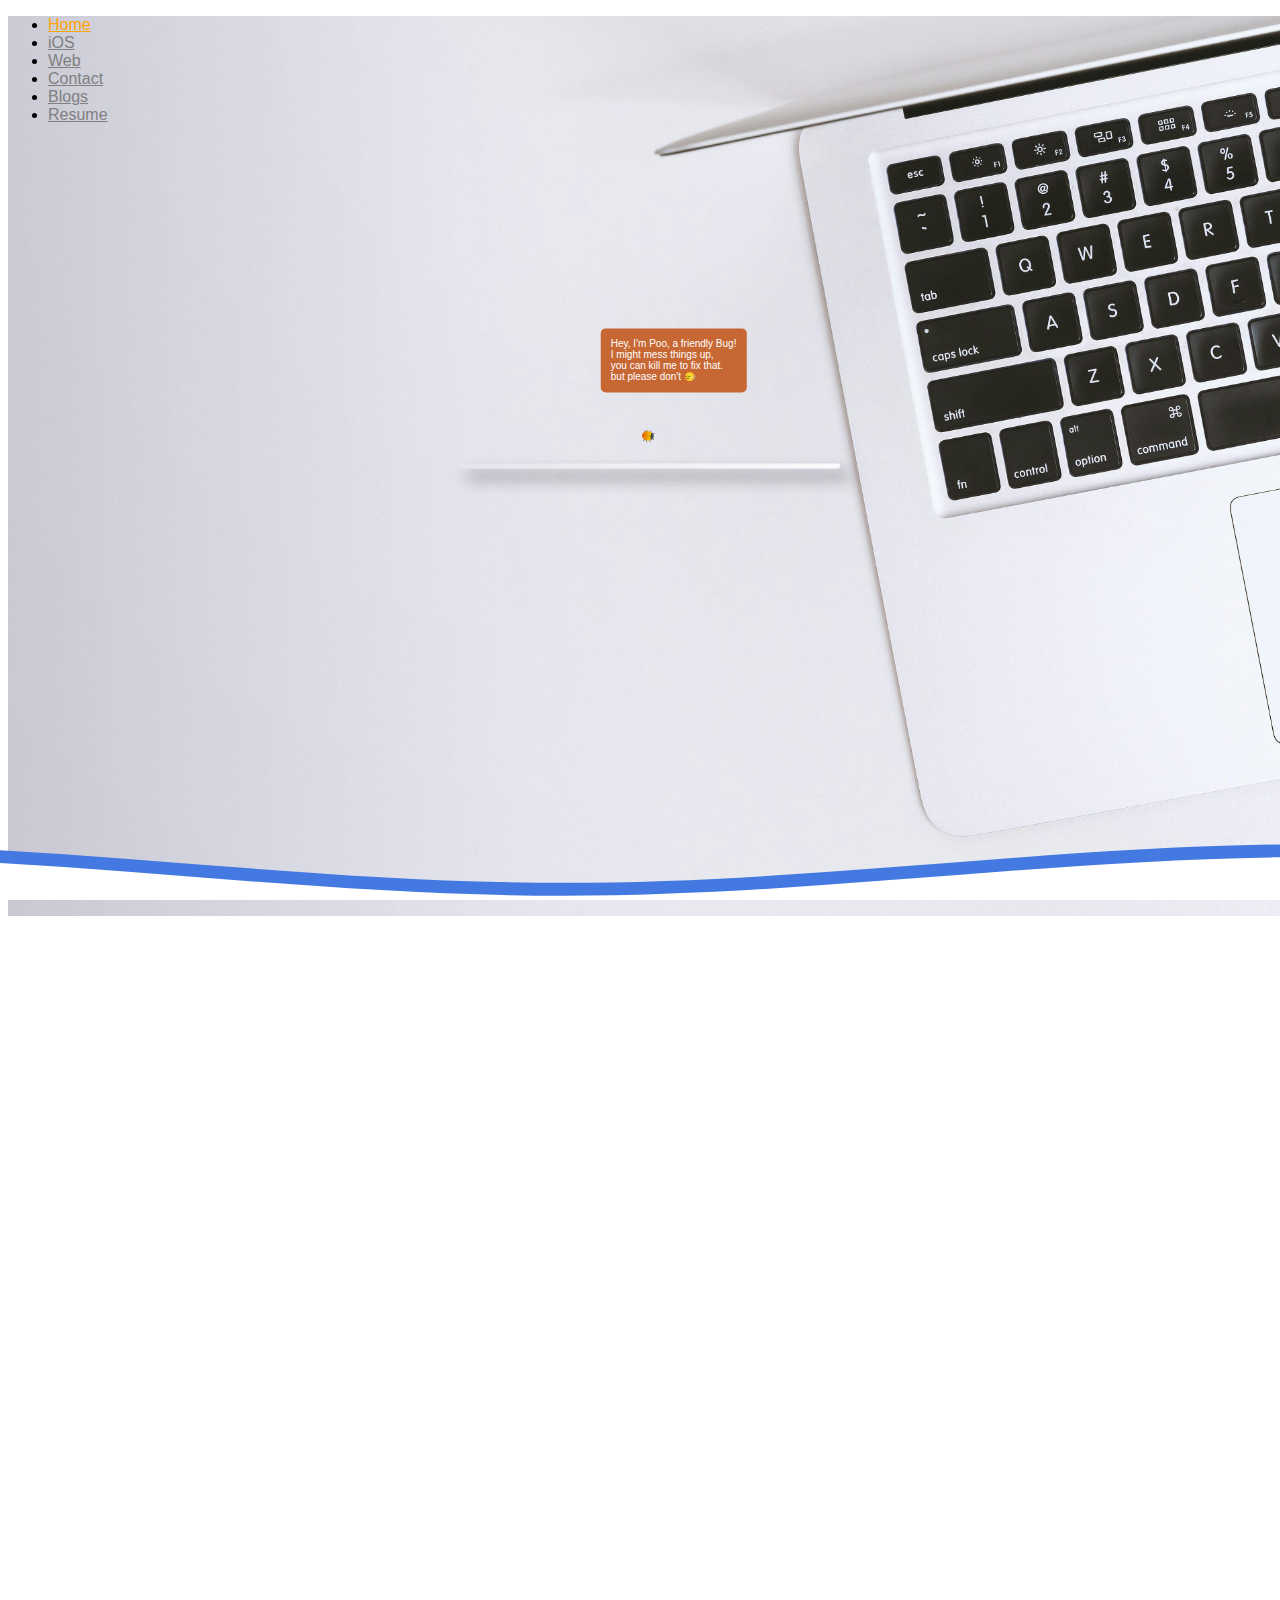
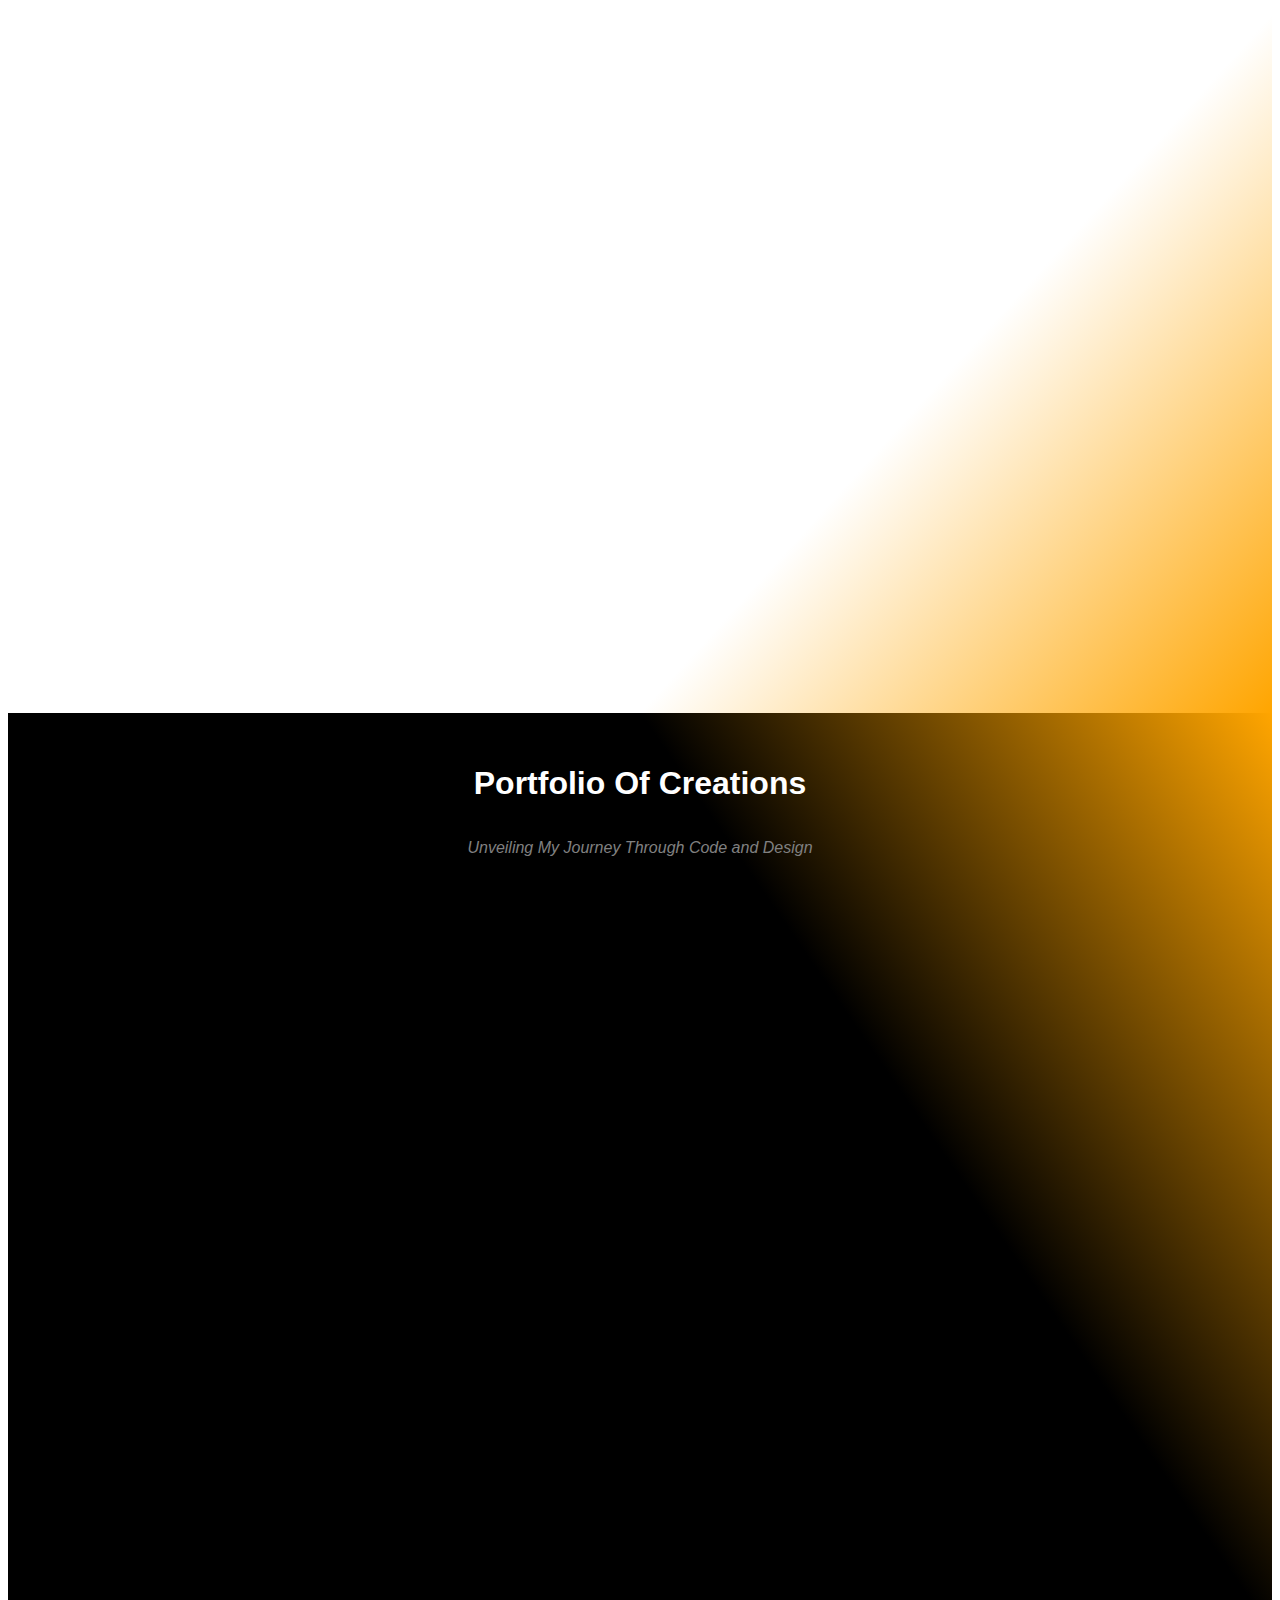
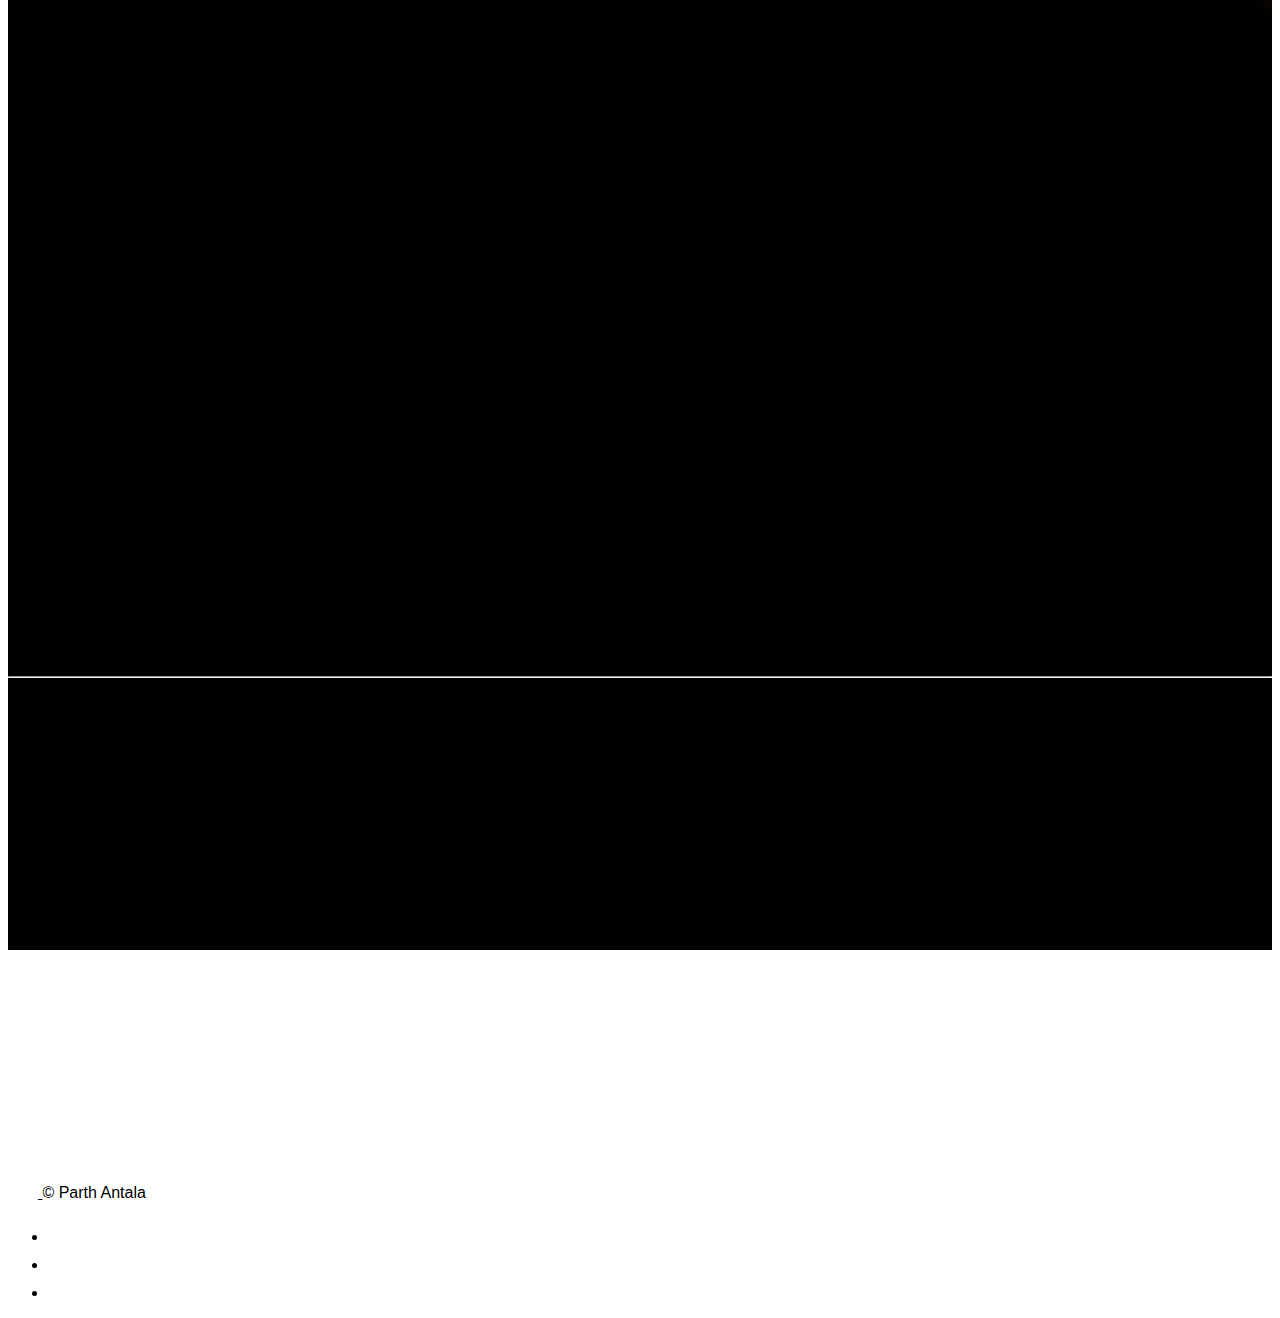
<file: index.html>
<!DOCTYPE html>
<html lang="en">

<head>
    <meta charset="UTF-8">
    <meta name="viewport" content="width=device-width, initial-scale=1.0">
    <link rel="icon" href="imgs/favicon.png" type="image/png">
    <link href="https://cdn.jsdelivr.net/npm/bootstrap@5.3.0-alpha3/dist/css/bootstrap.min.css" rel="stylesheet"
        integrity="sha384-KK94CHFLLe+nY2dmCWGMq91rCGa5gtU4mk92HdvYe+M/SXH301p5ILy+dN9+nJOZ" crossorigin="anonymous">
    <link rel="stylesheet" href="styles.css">
    <link rel="preconnect" href="https://fonts.googleapis.com">
    <link rel="preconnect" href="https://fonts.gstatic.com" crossorigin>
    <link href="https://fonts.googleapis.com/css2?family=Great+Vibes&display=swap" rel="stylesheet">
    <link rel="icon" type="svg" href="imgs/logo.svg">
    <link rel="stylesheet" href="https://cdnjs.cloudflare.com/ajax/libs/font-awesome/6.0.0-beta3/css/all.min.css">
    <title>Parth.Portfolio</title>
</head>

<body>
    <div class="ladybug-container">
        <img src="imgs/ladyBug.png" alt="Ladybug" class="ladybug">
        <div id="bugMessage" class="bug-message">
            <p>Hey, Check it out </p>
        </div>
    </div>
    <section>
        <section class="heroSection">
            <div class="hero">
                <header class="d-flex justify-content-left py-3 px-4 sticky-nav">
                    <ul class="nav nav-underline">
                        <li class="nav-item"><a href="#" class="nav-link active" aria-current="page"
                                style="color: orange ; ">Home</a></li>
                        <li class="nav-item"><a href="iOSProjects2.html" class="nav-link">iOS</a></li>
                        <li class="nav-item"><a href="webProjects.html" class="nav-link">Web</a></li>
                        <li class="nav-item"><a href="#contact" class="nav-link">Contact</a></li>
                        <li class="nav-item"><a href="https://medium.com/@theparthantala" class="nav-link">Blogs</a>
                        </li>
                        <li class="nav-item"><a onclick="openFlashcard('resume.pdf')" class="nav-link">Resume</a></li>
                    </ul>
                </header>
                <div class="progress-bar">

                    <div class="progress"></div>
                </div>
                <div class="heroText fade" style="display: none;">
                    <img src="imgs/avatar.png" width="150px" class="avatar">
                    <h1>Hello, I'm Parth 👋</h1>
                    <p>A developer / <span class="designerWord">Designer!</span><br><span class="textHero">with
                            expertise in
                            Swift, SwiftUI, React, and Node.js, building high-performance iOS and web applications
                            tailored to client needs. I focus on delivering seamless user experiences with scalable,
                            maintainable solutions.</span> </p>
                </div>
            </div>
        </section>

        <svg class="editorial" xmlns="http://www.w3.org/2000/svg" xmlns:xlink="http://www.w3.org/1999/xlink"
            viewBox="0 24 150 28 " preserveAspectRatio="none">
            <defs>
                <path id="gentle-wave" d="M-160 44c30 0 
                    58-18 88-18s
                    58 18 88 18 
                    58-18 88-18 
                    58 18 88 18
                    v44h-352z" />
            </defs>
            <g class="parallax1">
                <use xlink:href="#gentle-wave" x="50" y="3" fill="#FFA500" />
            </g>
            <g class="parallax2">
                <use xlink:href="#gentle-wave" x="50" y="0" fill="#4579e2" />
            </g>
            <g class="parallax3">
                <use xlink:href="#gentle-wave" x="50" y="9" fill="#3461c1" />
            </g>
            <g class="parallax4">
                <use xlink:href="#gentle-wave" x="50" y="6" fill="#fff" />
            </g>
        </svg>

        <section class="skills">
            <section class="skillSection container fade">
                <h1>Unleashing My Arsenal</h1>
                <p>Explore the Weapons in My Creative Toolbox</p>
                <div class="row row-cols-1 row-cols-sm-2 row-cols-md-3 row-cols-lg-4 g-4 py-5">
                    <div class="col d-flex align-items-start">
                        <div>
                            <img src="imgs/ipad.svg" width="40px" height="40px">
                            <h3 class="fw mb-0 fs-4 text-body-emphasis">iOS Development</h3>
                            <p>I specialize in crafting innovative iOS applications with Swift, UIKit, and SwiftUI. My
                                expertise extends to iOS
                                frameworks like Core Data and Core Animation, ensuring seamless user experiences.</p>
                        </div>
                    </div>
                    <div class="col d-flex align-items-start">
                        <div>
                            <img src="imgs/safari.svg" width="40px" height="40px">
                            <h3 class="fw mb-0 fs-4 text-body-emphasis">Web Development</h3>
                            <p>I build interactive web applications using React.js for frontend and Node.js/Express.js
                                for
                                backend development. With
                                HTML5 and CSS3 skills, I create responsive and visually appealing websites.</p>
                        </div>
                    </div>
                    <div class="col d-flex align-items-start">
                        <div>
                            <img src="imgs/github.svg" width="40px" height="40px">
                            <h3 class="fw mb-0 fs-4 text-body-emphasis">Version Control</h3>
                            <p>Proficient in Git, I streamline collaboration and project management, ensuring code
                                integrity
                                and successful teamwork.</p>
                        </div>
                    </div>
                    <div class="col d-flex align-items-start">
                        <div>
                            <img src="imgs/rocket.png" width="40px" height="40px">
                            <h3 class="fw mb-0 fs-4 text-body-emphasis">Deployment</h3>
                            <p>From iOS apps to web projects, I handle deployment seamlessly. Whether it's the App Store
                                or
                                hosting platforms like
                                Heroku, I ensure smooth and successful deployment.</p>
                        </div>
                    </div>
                    <div class="col d-flex align-items-start">
                        <div>
                            <img src="imgs/idea.svg" width="40px" height="40px">
                            <h3 class="fw mb-0 fs-4 text-body-emphasis">problem-solving</h3>
                            <p>I possess strong problem-solving abilities, enabling me to tackle complex challenges with
                                confidence and creativity. I
                                approach problems methodically, breaking them down into manageable tasks and finding
                                effective solutions to ensure
                                project success.</p>
                        </div>
                    </div>
                    <div class="col d-flex align-items-start">
                        <div>
                            <img src="imgs/update.svg" width="40px" height="40px">
                            <h3 class="fw mb-0 fs-4 text-body-emphasis">Adaptability</h3>
                            <p>With a keen ability to adapt to new technologies and environments, I thrive in dynamic
                                and
                                evolving settings. I embrace
                                change as an opportunity for growth, quickly learning and mastering new skills to meet
                                project requirements and exceed
                                expectations.</p>
                        </div>
                    </div>
                    <div class="col d-flex align-items-start">
                        <div>
                            <img src="imgs/communication.svg" width="40px" height="40px">
                            <h3 class="fw mb-0 fs-4 text-body-emphasis">Effective Communication</h3>
                            <p>I excel in communication, both verbal and written, allowing me to collaborate seamlessly
                                with
                                team members,
                                stakeholders, and clients. I ensure that project goals are clearly understood and
                                effectively communicated, fostering a
                                collaborative and productive work environment.</p>
                        </div>
                    </div>
                    <div class="col d-flex align-items-start">
                        <div>
                            <img src="imgs/detail.svg" width="40px" height="40px">
                            <h3 class="fw mb-0 fs-4 text-body-emphasis">Attention to Detail</h3>
                            <p>I have a meticulous attention to detail, ensuring that every aspect of a project is
                                carefully
                                considered and executed to
                                the highest standards. From coding to design, I take pride in delivering work that is
                                polished, precise, and meets the
                                needs of end-users..</p>
                        </div>
                    </div>
                </div>
            </section>
        </section>

        <section class="projectSection">

            <h1>Portfolio Of Creations</h1>
            <p>Unveiling My Journey Through Code and Design</p>
            <div class="container">
                <div class="row flex-lg-row-reverse align-items g-5 py-5 xcodeContainer fade">
                    <div class="col-10 col-sm-8 col-lg-6 codeImages">
                        <img src="imgs/swiftuiCut2.png" class="d-block mx-lg-auto img-fluid" alt="Bootstrap Themes"
                            width="350" loading="lazy" id="xcode">
                    </div>
                    <div class="col-lg-6">
                        <h1>iOS Showroom</h1>

                        <p class="lead" style="color: gray;">Welcome to my iOS Showroom, where innovation meets
                            elegance.
                            Explore a curated collection of my finest mobile
                            applications, each crafted with precision and creativity. From sleek interfaces to seamless
                            functionality, these
                            projects showcase my dedication to delivering exceptional user experiences. Click to
                            discover
                            the unique solutions and
                            sophisticated designs that set my iOS apps apart. </p>
                        <div class="d-grid gap-2 d-md-flex justify-content-md-start">
                            <a href="iOSProjects2.html" type="button"
                                class="btn btn-primary btn-lg px-4 me-md-2 tilt-button" id="iosButton">Explore</a>
                        </div>
                    </div>
                </div>
                <iframe src="codeLine.html" style="border: none; width: 100%; height: 50px;"
                    class="fade divider"></iframe>
                <iframe src="codeLineWeb.html" style="border: none; width: 100%; height: 50px;" class="fade"></iframe>
                <div class="row flex-lg-row-reverse align-items g-5 py-5 vscodeContainer fade">
                    <div class="col-lg-6 vscode1">
                        <h1>Web Craftsmanship</h1>
                        <p class="lead" style="color: gray;">Discover the art of digital excellence through my web
                            projects.
                            Each creation is a testament to my dedication to
                            innovation, design, and functionality. Click to explore these meticulously crafted
                            solutions,
                            where every detail is
                            tailored to deliver an exceptional user experience.</p>
                        <div class="d-grid gap-2 d-md-flex justify-content-md-start">
                            <a href="webProjects.html" type="button"
                                class="btn btn-primary btn-lg px-4 me-md-2 tilt-button" id="webButton">Explore</a>
                        </div>
                    </div>
                    <div class="col-10 col-sm-8 col-lg-6 vscode2 codeImages">
                        <img src="imgs/web.png" class="d-block mx-lg-auto img-fluid" alt="Bootstrap Themes" width="350"
                            loading="lazy" id="vscode">
                    </div>
                </div>
                <div class="beyond fade" style="padding-bottom: 0%;">
                    <h2><span class="designerWord" style="font-size: 3rem;">Beyond </span> the Code...</h2>
                    <p class="textBeyond">When I'm not coding, I immerse myself in various creative pursuits. I love
                        sketching, translating ideas into visual art,
                        and enhancing my design thinking. Music fuels my creativity, whether playing an instrument or
                        discovering new genres.
                        Reading broadens my perspective and deepens my knowledge. Tackling DIY projects, from crafting
                        unique decor to building
                        gadgets, relaxes and inspires me, allowing for a fresh and innovative approach to development.
                    </p>
                    <img src="imgs/art.png" class="art">
                </div>
                <hr class="liner" style="margin-top: 0px">
                <div class="eduSectio fade">
                    <h2 style="text-align: center;">Learning Odyssey 📚</h2>
                    <div id="humber">
                        <h5>Post-Graduation in Information Technology Solutions</h5>
                        <p style="color: gray;">Humber College, <a onclick="openFlashcard('Transcript.pdf')"
                                style="color: gray; text-decoration: none;">Transcript <i
                                    class="fa-regular fa-eye"></i></a></p>

                    </div>
                    <div id="gtu">
                        <h5>Bachelor's in Computer Engineering</h5>
                        <p style="color: gray;">Gujarat Technological University, <a
                                onclick="openFlashcard('TranscriptGTU.pdf')" style="color: gray; ">Transcript <i
                                    class="fa-regular fa-eye"></i></a></p>
                    </div>
                </div>
        </section>

        <section class="getInTouchSection container fade" id="contact">
            <div class="getInTouch container">
                <h2>Let's Get in Touch</h2>
                <p>Let's Collaborate! Whether you have a project in mind, want to discuss the latest trends in tech, or
                    just
                    want to say
                    hello, I'd love to hear from you. I'm always open to new opportunities and exciting challenges.</p>
                <div></div>
                <div class="contactInfo">
                    <p><a href="mailto:parthantala09@gmail.com">Email Me </a><a
                            href="https://www.linkedin.com/in/parthantala/?lipi=urn%3Ali%3Apage%3Ad_flagship3_search_srp_jobs%3ByC0%2BgUn%2BQd6KxalcRVDcXw%3D%3D">
                            | Connect on LinkedIn</a></p>
                </div>
            </div>
        </section>

        <div id="flashcard" class="flashcard">
            <div class="flashcard-content">
                <button class="close-btn" onclick="closeFlashcard()">✖</button>
                <iframe id="flashcard-frame" src="" width="100%" height="100%"></iframe>
            </div>
        </div>
    </section>
    <footer class="d-flex flex-wrap justify-content-between align-items-center py-3 my-4 border-top footer">
        <div class="col-md-4 d-flex align-items-center">
            <a href="/" class="mb-3 me-2 mb-md-0 text-body-secondary text-decoration-none lh-1">
                <svg class="bi" width="30" height="24">
                    <use xlink:href="#bootstrap"></use>
                </svg>
            </a>
            <span class="mb-3 mb-md-0 text-body-secondary">© Parth Antala</span>
        </div>

        <ul class="nav col-md-4 justify-content-end list-unstyled d-flex">
            <li class="ms-3"><a class="text-body-secondary" href="#"><svg class="bi" width="24" height="24">
                        <use xlink:href="#twitter"></use>
                    </svg></a></li>
            <li class="ms-3"><a class="text-body-secondary" href="#"><svg class="bi" width="24" height="24">
                        <use xlink:href="#instagram"></use>
                    </svg></a></li>
            <li class="ms-3"><a class="text-body-secondary" href="#"><svg class="bi" width="24" height="24">
                        <use xlink:href="#facebook"></use>
                    </svg></a></li>
        </ul>
    </footer>

    <script src="script.js"></script>
</body>

</html>
</file>
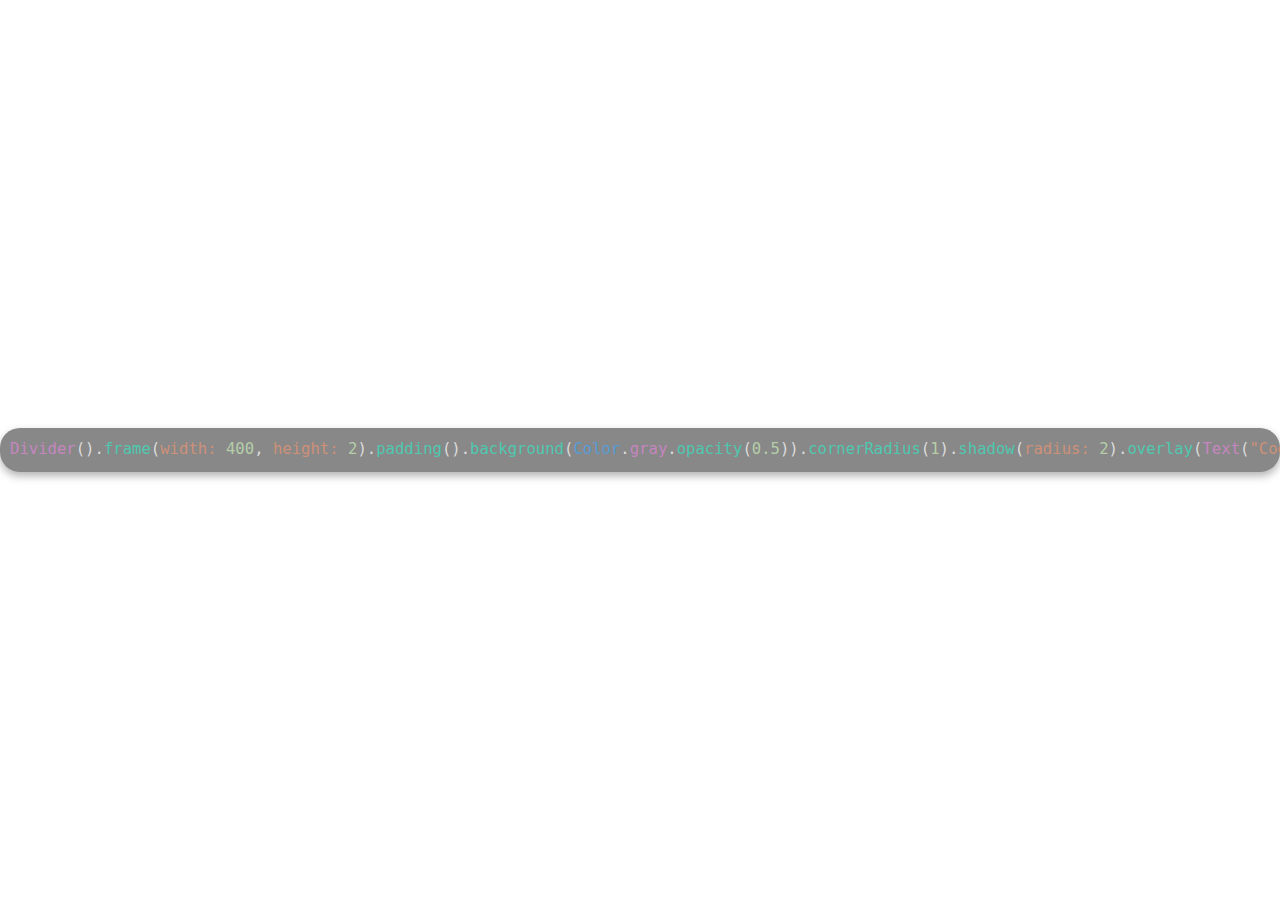
<file: codeLine.html>
<!DOCTYPE html>
<html lang="en">

<head>
    <meta charset="UTF-8">
    <meta name="viewport" content="width=device-width, initial-scale=1.0">
    <title>Code Divider</title>
    <link rel="stylesheet" href="styles.css">
</head>
<style>
body {
    background-color: #1e1e1e00;
    color: #dcdcdc;
    font-family: 'Menlo', 'Monaco', 'Courier New', monospace;
    display: flex;
    justify-content: center;
    align-items: center;
    height: 100vh;
    margin: 0;
}

.code-container {
    background-color: #2d2d2d91;
    border-radius: 20px;
    padding: 10px;
    box-shadow: 0 4px 8px rgba(0, 0, 0, 0.3);
    width: 100%;
    overflow: hidden;
    position: relative;
    perspective: 1000px;
}

.scrollable-wrapper {
    display: flex;
    overflow: hidden;
    width: 100%;
}

.scrollable {
    display: flex;
    white-space: nowrap;
    animation: scroll 15s linear infinite;
}

.code {
    font-size: 1.2em;
    line-height: 1.5;
    white-space: nowrap;
}

.keyword {
    color: #c586c0;
}

.string {
    color: #ce9178;
}

.method {
    color: #4ec9b0;
}

.class {
    color: #569cd6;
}

.number {
    color: #b5cea8;
}

@keyframes scroll {
    0% {
        transform: translateX(100%);
    }
    100% {
        transform: translateX(-100%);
    }
}

</style>
<body>
    <div class="code-container">
        <div class="scrollable">
            <code class="code">
                <span class="keyword">Divider</span>().<span class="method">frame</span>(<span class="string">width:</span> <span
                    class="number">400</span>, <span class="string">height:</span> <span class="number">2</span>).<span
                    class="method">padding</span>().<span class="method">background</span>(<span class="class">Color</span>.<span
                    class="keyword">gray</span>.<span class="method">opacity</span>(<span class="number">0.5</span>)).<span
                    class="method">cornerRadius</span>(<span class="number">1</span>).<span class="method">shadow</span>(<span
                    class="string">radius:</span> <span class="number">2</span>).<span class="method">overlay</span>(<span
                    class="keyword">Text</span>(<span class="string">"Coding is my superpower 💻🚀"</span>).<span
                    class="method">font</span>(.<span class="keyword">largeTitle</span>).<span class="method">padding</span>().<span
                    class="method">background</span>(<span class="class">Color</span>.<span class="keyword">blue</span>).<span
                    class="method">cornerRadius</span>(<span class="number">10</span>).<span class="method">foregroundColor</span>(<span
                    class="class">.white</span>))<span class="keyword">Divider</span>().<span class="method">frame</span>(<span class="string">width:</span> <span
                        class="number">400</span>, <span class="string">height:</span> <span class="number">2</span>).<span
                        class="method">padding</span>().<span class="method">background</span>(<span class="class">Color</span>.<span
                        class="keyword">gray</span>.<span class="method">opacity</span>(<span class="number">0.5</span>)).<span
                        class="method">cornerRadius</span>(<span class="number">1</span>).<span class="method">shadow</span>(<span
                        class="string">radius:</span> <span class="number">2</span>).<span class="method">overlay</span>(<span
                        class="keyword">Text</span>(<span class="string">"Coding is my superpower 💻🚀"</span>).<span
                        class="method">font</span>(.<span class="keyword">largeTitle</span>).<span class="method">padding</span>().<span
                        class="method">background</span>(<span class="class">Color</span>.<span class="keyword">blue</span>).<span
                        class="method">cornerRadius</span>(<span class="number">10</span>).<span class="method">foregroundColor</span>(<span
                        class="class">.white</span>))

            </code>
        </div>
    </div>
</body>

</html>
</file>
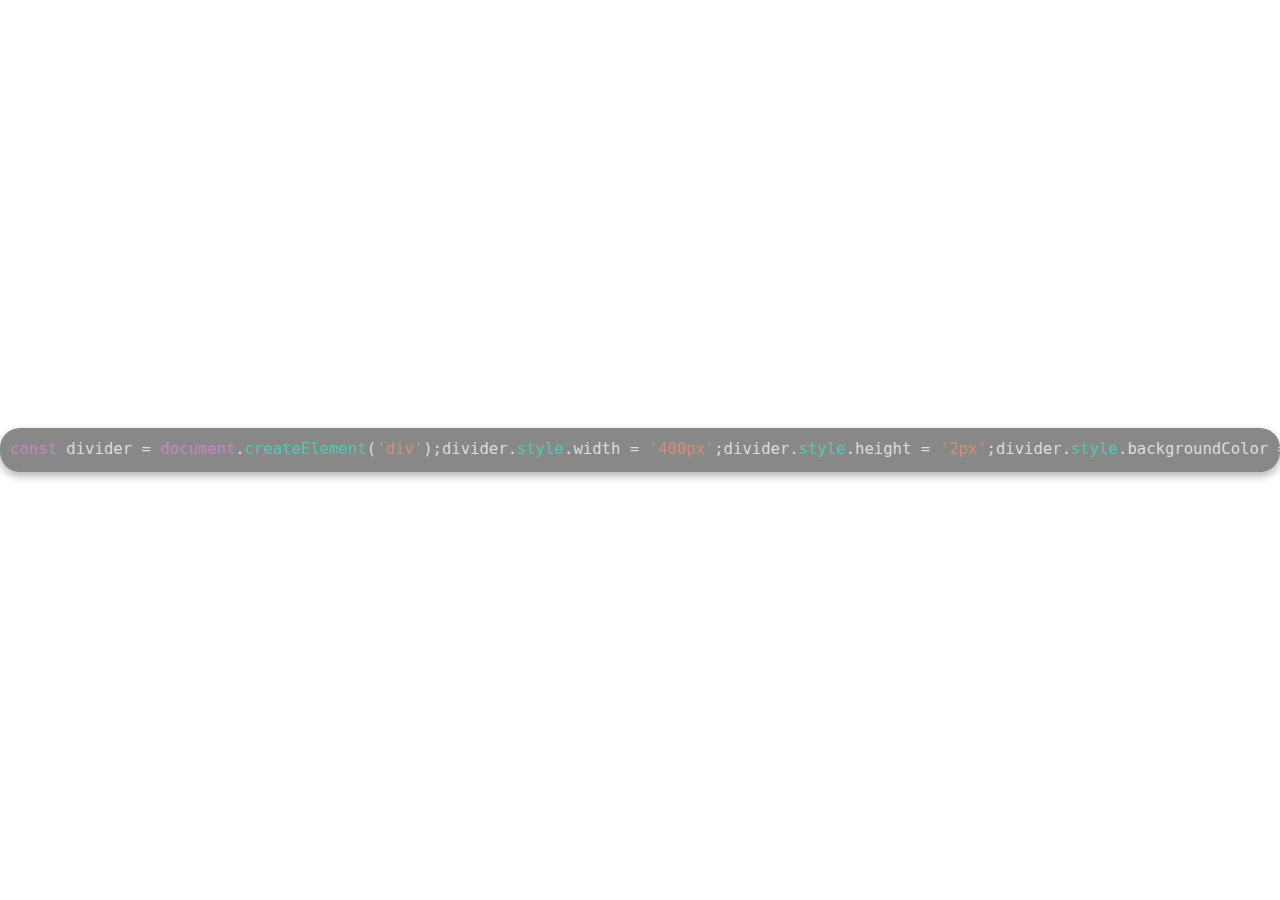
<file: codeLineWeb.html>
<!DOCTYPE html>
<html lang="en">

<head>
    <meta charset="UTF-8">
    <meta name="viewport" content="width=device-width, initial-scale=1.0">
    <title>Code Divider</title>
    <link rel="stylesheet" href="styles.css">
</head>
<style>
body {
    background-color: #1e1e1e00;
    color: #dcdcdc;
    font-family: 'Menlo', 'Monaco', 'Courier New', monospace;
    display: flex;
    justify-content: center;
    align-items: center;
    height: 100vh;
    margin: 0;
}

.code-container {
    background-color: #2d2d2d91;
    border-radius: 20px;
    padding: 10px;
    box-shadow: 0 4px 8px rgba(0, 0, 0, 0.3);
    width: 100%;
    overflow: hidden;
    position: relative;
}

.scrollable-wrapper {
    display: flex;
    overflow: hidden;
    width: 100%;
}

.scrollable {
    display: flex;
    white-space: nowrap;
    animation: scroll 15s linear infinite;
}

.code {
    font-size: 1.2em;
    line-height: 1.5;
    white-space: nowrap;
}

.keyword {
    color: #c586c0;
}

.string {
    color: #ce9178;
}

.method {
    color: #4ec9b0;
}

.class {
    color: #569cd6;
}

.number {
    color: #b5cea8;
}
    @keyframes scroll {
        0% {
            transform: translateX(-100%);
        }

        100% {
            transform: translateX(100%);
        }
    }
</style>

<body>
    <div class="code-container">
        <div class="scrollable">
            <code class="code">
            <span class="keyword">const</span> <span class="variable">divider</span> = <span class="keyword">document</span>.<span
                class="method">createElement</span>(<span class="string">'div'</span>);<span class="variable">divider</span>.<span
                class="method">style</span>.<span class="property">width</span> = <span class="string">'400px'</span>;<span
                class="variable">divider</span>.<span class="method">style</span>.<span class="property">height</span> = <span
                class="string">'2px'</span>;<span class="variable">divider</span>.<span class="method">style</span>.<span
                class="property">backgroundColor</span> = <span class="string">'rgba(128, 128, 128, 0.5)'</span>;<span
                class="variable">divider</span>.<span class="method">style</span>.<span class="property">borderRadius</span> = <span
                class="string">'1px'</span>;<span class="variable">divider</span>.<span class="method">style</span>.<span
                class="property">boxShadow</span> = <span class="string">'0 0 2px rgba(0, 0, 0, 0.5)'</span>;<span
                class="keyword">document</span>.<span class="method">body</span>.<span class="method">appendChild</span>(<span
                class="variable">divider</span>);


            </code>
        </div>
    </div>
</body>

</html>
</file>
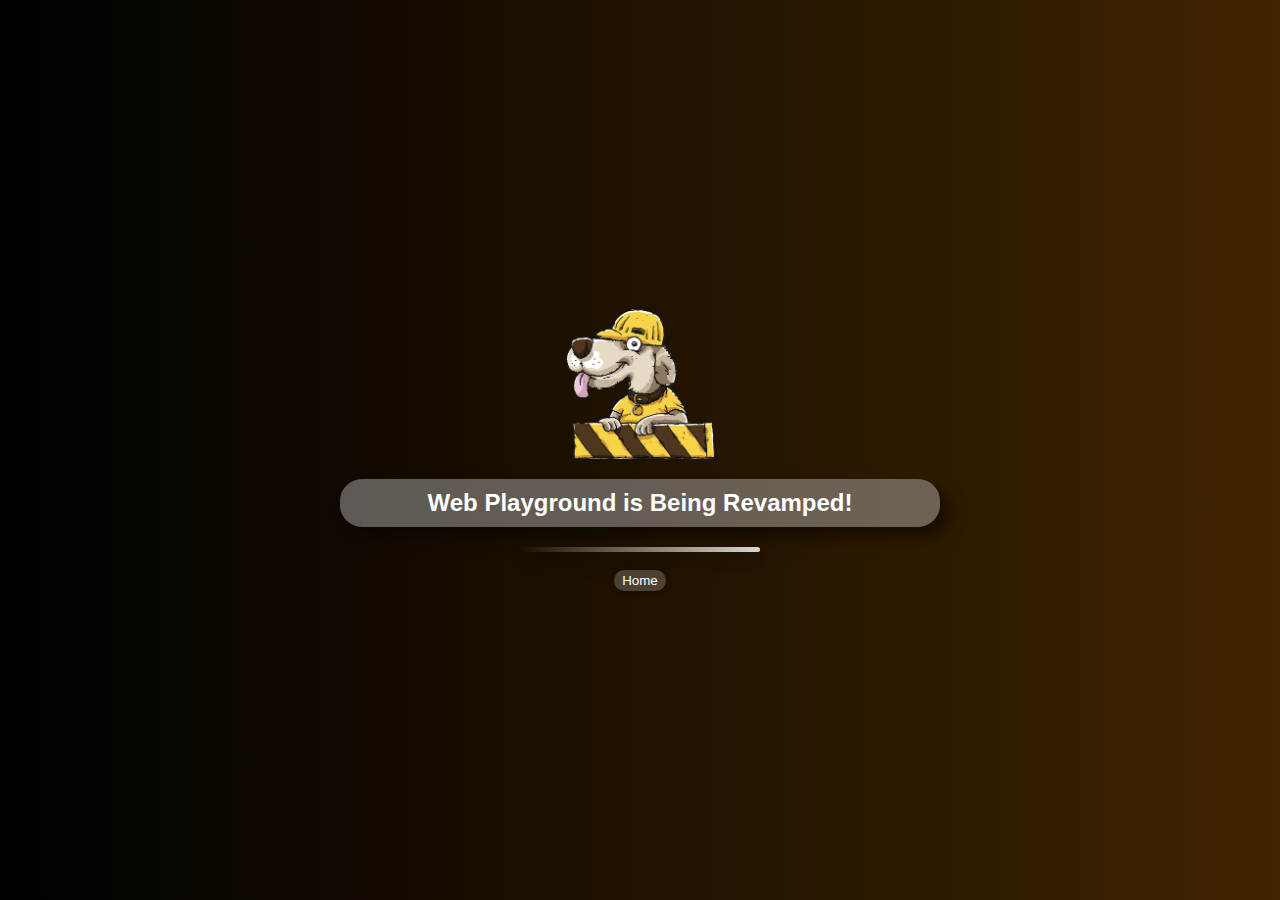
<file: webProjects.html>
<!DOCTYPE html>
<html lang="en">

<head>
    <meta charset="UTF-8">
    <meta name="viewport" content="width=device-width, initial-scale=1.0">
    <title>Under Construction</title>
    
    <link href="https://cdn.jsdelivr.net/npm/bootstrap@5.3.0-alpha3/dist/css/bootstrap.min.css" rel="stylesheet"
        integrity="sha384-KK94CHFLLe+nY2dmCWGMq91rCGa5gtU4mk92HdvYe+M/SXH301p5ILy+dN9+nJOZ" crossorigin="anonymous">
        <link rel="stylesheet" href="webProjects.css">
</head>

<body>
    <div class="container">
        <img src="imgs/constructionDog.png" width="150px">
        <h1>Web Playground is Being Revamped!</h1>
        <div class="progress-bar">
            <div class="progress"></div>
        </div>
        <br>
        <a href="index.html"><button type="button" class="btn btn-warning homeButton">Home</button></a>

    </div>
    <script src="webProjects.js"></script>
</body>

</html>
</file>
<file: styles.css>
body {
     font-family: -apple-system, BlinkMacSystemFont, sans-serif;

 }

 .icon-square {
     width: 3rem;
     height: 3rem;
     border-radius: .75rem;
 }

 .nav-link {
     color: gray;
 }

 .nav-link:hover {
     color: orange;
 }

 .active {
     color: blue;
 }

 .heroImage {
     height: 100vh;
     width: 100vw;
     object-fit: cover;
 }

 .eduSectio>p {
     color: gray;
 }


 .heroText>p {
     width: 100%;
     font-size: large;
     font-style: italic;
     text-align: center;
 }

 .designerWord {
     font-family: "Great Vibes", cursive;
     color: orange;
     font-size: 2rem;
     word-spacing: 0.5rem;
     font-style: italic;
 }

 .hero {
     position: relative;
     background-image: url('imgs/hero2.jpg');
     background-size: cover;
     background-position: center;
     background-repeat: no-repeat;
     height: 100vh;
     width: 100vw;
 }

 .heroText {
     position: absolute;
     top: 50%;
     left: 50%;
     transform: translate(-50%, -50%);
     color: gray;
     padding: 20px;
     border-radius: 10px;
     text-align: center;
 }

 .skillSection,
 .projectSection,
 .getInTouchSection {
     display: flex;
     flex-direction: column;
     justify-content: center;
     align-items: center;
     padding: 30px 0;
 }

 .skills {
     background-image: linear-gradient(to top left, orange, white, white, white, white)
 }


 .aboutMeSection {
     display: flex;
     flex-direction: column;
     align-items: flex-start;
     padding: 30px 0;
 }

 .skillSection>p,
 .projectSection>p,
 .aboutMeSection>p {
     color: gray;
     font-style: italic;
     text-align: center;

 }

 .skillSection {
     text-align: center;
 }

 .projectSection {
     background-image: linear-gradient(to bottom left, orange, black, black, black, black);
     color: rgb(255, 255, 255);
 }



 .editorial {
     display: block;
     width: 100%;
     height: 60px;
     max-height: 60px;
     margin: 0;
     z-index: 5;
     bottom: 0;
     position: absolute;
     left: 0;
     float: left;
 }

 .parallax1>use {
     animation: move-forever1 10s linear infinite;
 }

 .parallax2>use {
     animation: move-forever2 8s linear infinite;
 }

 .parallax3>use {
     animation: move-forever3 6s linear infinite;
 }

 .parallax4>use {
     animation: move-forever4 4s linear infinite;
 }

 @keyframes move-forever1 {
     0% {
         transform: translate(85px, 0%);
     }

     100% {
         transform: translate(-90px, 0%);
     }
 }

 @keyframes move-forever2 {
     0% {
         transform: translate(-90px, 0%);
     }

     100% {
         transform: translate(85px, 0%);
     }
 }

 @keyframes move-forever3 {
     0% {
         transform: translate(85px, 0%);
     }

     100% {
         transform: translate(-90px, 0%);
     }
 }

 @keyframes move-forever4 {
     0% {
         transform: translate(-90px, 0%);
     }

     100% {
         transform: translate(85px, 0%);
     }
 }

 a {
     text-decoration: underline;
     color: black;
 }

 .beyond {
     text-align: center;
     padding-bottom: 40px;
     position: relative;
     padding: 20px;
 }

 .getInTouchSection {
     padding-bottom: 40px;
 }

 .eduSectio {
     margin-top: 30px;
     margin-bottom: 30px;
     text-align: center;
 }

 .colors {
     position: absolute;
     top: 20%;
     z-index: -1;
 }

 .fade {
     opacity: 0;
     transition: opacity 2s ease-in-out;
 }

 .fade.visible {
     opacity: 1;
 }

 .art {
     width: 50%;
     margin-top: -100px;
     transition: transform 0.5s ease;
     transform-origin: bottom;
 }

 .art:hover {
     transform: scale(1.5);
 }

 #xcode,
 #vscode {
     transition: transform 0.3s ease;

 }

 #xcode:hover,
 #vscode:hover {
     transform: scale(1.2);
     /* Adjust the scale value as needed */
 }

 #iosButton {
     background-color: rgb(255, 77, 0);
     border-color: rgb(255, 77, 0);


 }


 #webButton {
     background-color: rgb(255, 77, 0);
     border-color: rgb(255, 77, 0);
 }

 .ladybug {
     width: 50px;
     /* Adjust size as needed */
     height: 50px;
     /* Adjust size as needed */
     position: absolute;
     top: 0;
     left: 0;
     transform: translate(-50%, -50%);
 }

 .ladybug-container {
     position: fixed;
     top: 20px;
     /* Adjust as needed */
     left: 20px;
     /* Adjust as needed */
     transform: translate(-50%, -50%);
     z-index: 1000;
     /* Ensure it stays on top of other content */
 }

 .ladybug {
     width: 15px;
     /* Adjust size as needed */
     height: 15px;
     /* Adjust size as needed */
     cursor: url('imgs/hammer.svg') 8 8, auto;
     background-size: cover;
     padding: 50px;
     /* Add padding to increase the clickable area */
     box-sizing: content-box;

 }

 .bug-message {
     position: relative;

     transform: translateX(-50%) translateY(-10px);

     padding: 10px;
     font-size: 10px;
     /* Responsive font size */
     color: #fff;
     background: rgb(199, 103, 52);
     border-radius: 5px;
     white-space: nowrap;
     opacity: 0;
     pointer-events: none;
     transition: opacity 0.3s ease, transform 0.3s ease;
     z-index: 10000;
 }

 .flashcard {
     display: none;
     /* Hidden by default */
     position: fixed;
     top: 0;
     left: 0;
     width: 100%;
     height: 100%;
     background: rgba(0, 0, 0, 0.8);
     justify-content: center;
     align-items: center;
     z-index: 1000;
     /* On top of other content */
 }

 .flashcard-content {
     background: white;
     border-radius: 10px;
     padding: 20px;
     width: 80%;
     height: 80%;
     box-shadow: 0px 0px 20px rgba(0, 0, 0, 0.5);
     position: relative;
 }

 .close-btn {
     position: absolute;
     top: 10px;
     right: 10px;
     background: #8a8a8a8a;
     border-radius: 25px;
     width: 50px;


     border: none;
     cursor: pointer;
     font-size: 1.5em;
 }

 .progress-bar {
     position: absolute;
     top: 50%;
     left: 50%;
     transform: translate(-50%, -50%);
     width: 30%;
     background-image: linear-gradient(to right, #b1b1b100, #ffffffd4);
     border-radius: 10px;
     overflow: hidden;
     margin-top: 20px;
     overflow: hidden;
     margin: 0 auto;
     box-shadow: 10px 10px 15px rgba(0, 0, 0, 0.5);
 }

 .progress {
     height: 5px;
     width: 0;
     background-image: linear-gradient(to right, #b1b1b100, rgba(255, 166, 0, 0.332), rgba(255, 166, 0, 0.63), orange);
     border-radius: 10px 0 0 10px;
     position: relative;
     /* Required for positioning the sparkles */
     overflow: hidden;
     /* Ensure sparkles stay within the progress bar */
     animation: fillProgress 2s forwards;
 }

 @keyframes fillProgress {
     to {
         width: 100%;
     }
 }

 .animated-text {
     transition: color 1s ease, background-color 1s ease, transform 1s ease;
 }

 /* Responsive Styles */
 @media (max-width: 1250px) {
     .heroText {
         width: 90%;

         padding: 10px;
         font-size: smaller;
         text-align: center;
     }

     .heroText>p {
         font-size: small;
     }

     .projectSection {
         padding: 15px;
     }

     .projectSection img {
         width: 100%;
     }

     .editorial {
         height: 40px;
     }

     .vscodeContainer {
         flex-direction: column;
     }

     .vscode1 {
         order: 2;
     }

     .vscode2 {
         order: 1;
     }

     .skillSection {
         padding: 20px;
         font-size: small;
         text-align: center;
     }

     .art {

         width: 80%;
         margin-top: -50px;
     }

 }

 @media (max-width: 576px) {
     .heroText {
         width: 100%;

         padding: 5px;
         font-size: smaller;
         text-align: center;
     }

     .skillSection,
     .projectSection,
     .getInTouchSection {
         padding: 15px 0;
     }

     .projectSection img {
         width: 100%;

     }

     .beyond {
         padding-bottom: 20px;
         font-size: small;

     }

     #xcode,
     #vscode {
         width: 200px;

     }





     .vscode1 {
         order: 2;
     }

     .vscode2 {
         order: 1;
     }

     .skillSection {
         padding: 20px;
         font-size: small;
         text-align: center;
         width: 300px;

     }

     #iosButton {

         width: 150px;

     }

     #webButton {

         width: 150px;
     }

     .art {
         width: 100%;

         margin-top: -60px;
     }
 }
</file>
<file: webProjects.css>
body {
    margin: 0;
    padding: 0;
    height: 100vh;
    display: flex;
    justify-content: center;
    align-items: center;
    background: linear-gradient(270deg, rgb(255, 145, 0), black);
    background-size: 400% 400%;
    animation: gradientMove 2s ease;
    font-family: Arial, sans-serif;
    color: white;
    text-align: center;
}

@keyframes gradientMove {
    0% {
        background-position: 0% 50%;
    }

    50% {
        background-position: 100% 50%;
    }

    100% {
        background-position: 0% 50%;
    }
}

.container {
    width: 80%;
    max-width: 600px;
    padding: 20px;
    border-radius: 10px;

}

h1 {
    font-size: 24px;
    margin-bottom: 20px;
    padding: 10px;
    background-color: rgba(197, 197, 197, 0.426);
    border-radius: 22px;
    box-shadow: 10px 10px 15px rgba(0, 0, 0, 0.5);
}

.progress-bar {
    width: 40%;
    background-image: linear-gradient(to right, #b1b1b100, #ffffffd4);
    border-radius: 10px;
    overflow: hidden;
    margin-top: 20px;
    overflow: hidden;
    margin: 0 auto;
    box-shadow: 10px 10px 15px rgba(0, 0, 0, 0.5);
}

.progress {
    height: 5px;
    width: 0;
    background-image: linear-gradient(to right, #b1b1b100, rgba(255, 166, 0, 0.332), rgba(255, 166, 0, 0.63), orange);
    border-radius: 10px 0 0 10px;
    position: relative;
    /* Required for positioning the sparkles */
    overflow: hidden;
    /* Ensure sparkles stay within the progress bar */
    animation: fillProgress 6s forwards;
}



@keyframes fillProgress {
    to {
        width: 75%;
    }
}

.homeButton {
    background-color: rgba(255, 255, 255, 0.201);
    border-color: rgba(255, 255, 255, 0);
    color: white;
    border-radius: 22px;
    box-shadow: 0px 0px 4px 4px rgba(0, 0, 0, 0.127);
}

.code-snippet {
    width: auto;
    padding: 5px 10px;
    position: absolute;
    top: -50px;
    background-color: rgba(0, 0, 0, 0.718);
    color: #d4d4d4;
    font-family: monospace;
    font-size: 0.8em;
    border-radius: 22px;
    white-space: nowrap;
    animation: fall linear;
    z-index: -1;
}

@keyframes fall {
    to {
        top: 90%;
    }
}

.keyword {
    color: #569cd6;
}

.function {
    color: #dcdcaa;
}

.variable {
    color: #9cdcfe;
}

.string {
    color: #ce9178;
}

.comment {
    color: #6a9955;
}

.tag {
    color: #d4a72c;
}

.attribute {
    color: #9cdcfe;
}

.number {
    color: #b5cea8;
}

.operator {
    color: #d4d4d4;
}

.punctuation {
    color: #808080;
}
</file>
